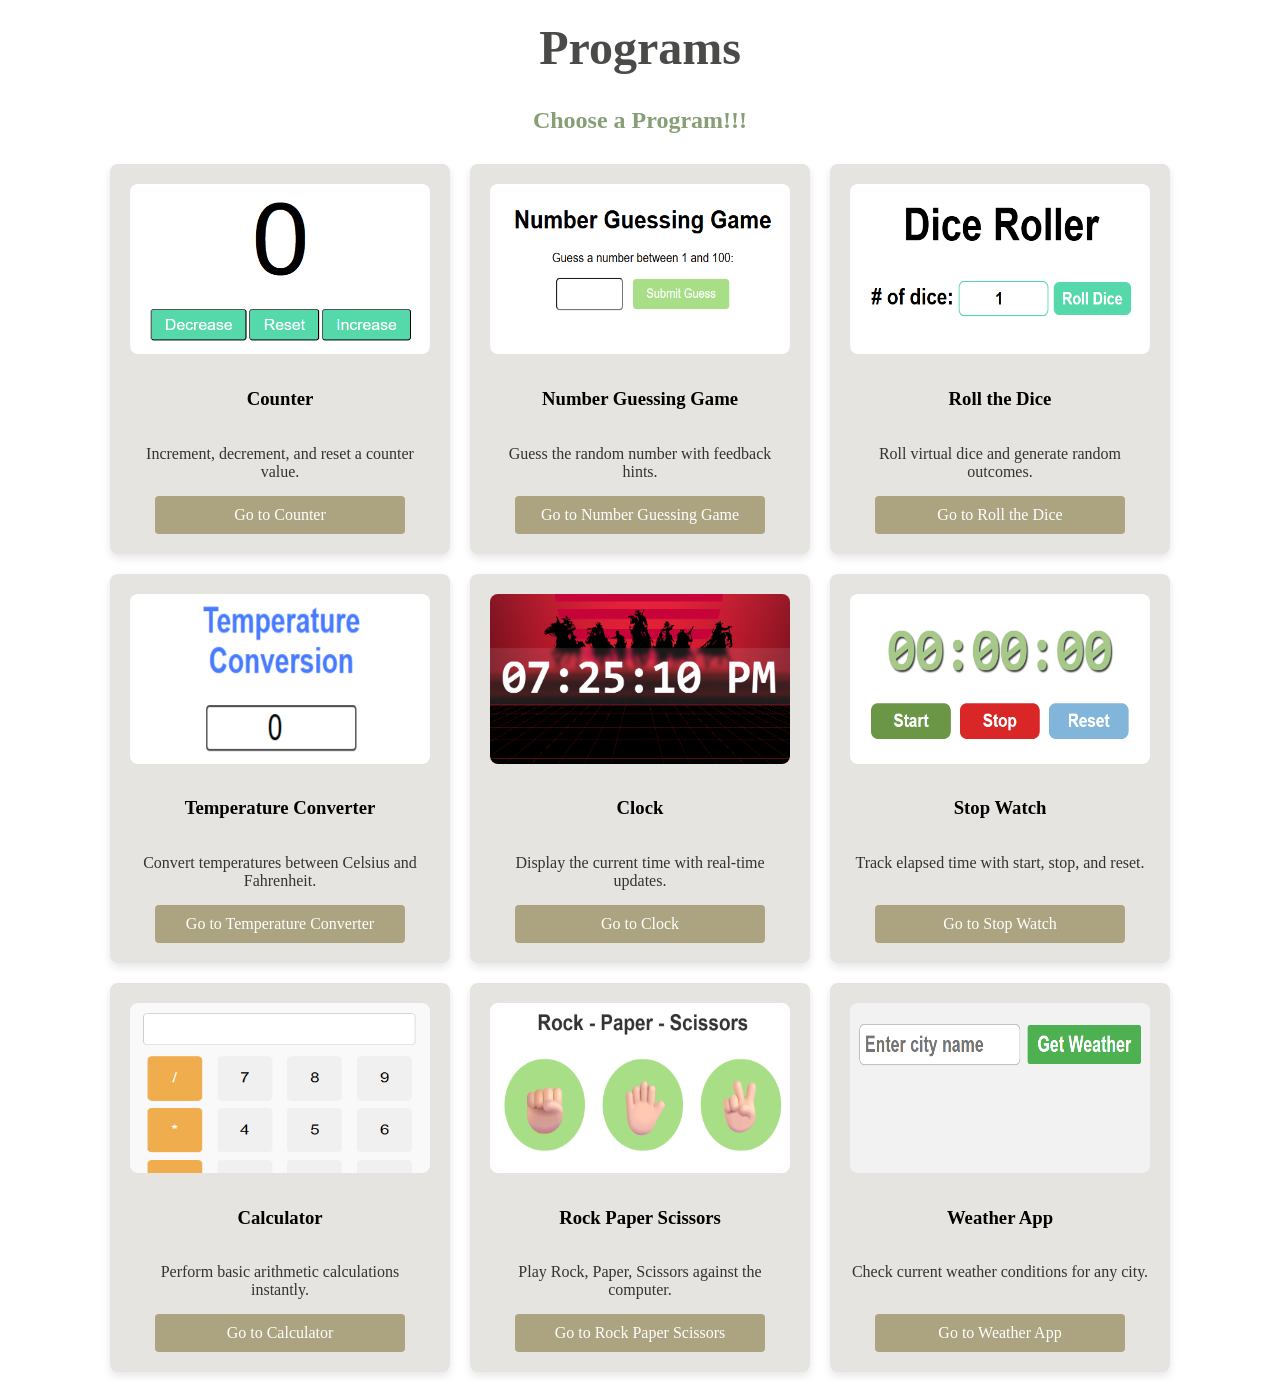
<file: index.html>
<!DOCTYPE html>
<html lang="en">
<head>
    <meta charset="UTF-8">
    <meta name="viewport" content="width=device-width, initial-scale=1.0">
    <title>Programs</title>
    <link rel="stylesheet" href="styles/style.css">
</head>
<body>
    <h1>Programs</h1>
    <h2>Choose a Program!!!</h2>

    <div class="container">
        <div class="program">
            <img src="assets/program_images/counter.png" alt="Counter Program Image">
            <h3>Counter</h3>
            <p>Increment, decrement, and reset a counter value.</p>
            <a href="pages/counter.html">Go to Counter</a>
        </div>

        <div class="program">
            <img src="assets/program_images/numberGuessing.png" alt="Number Guessing Game">
            <h3>Number Guessing Game</h3>
            <p>Guess the random number with feedback hints.</p>
            <a href="pages/numberguessing.html">Go to Number Guessing Game</a>
        </div>

        <div class="program">
            <img src="assets/program_images/diceRoll.png" alt="Roll the Dice">
            <h3>Roll the Dice</h3>
            <p>Roll virtual dice and generate random outcomes.</p>
            <a href="pages/diceRoll.html">Go to Roll the Dice</a>
        </div>

        <div class="program">
            <img src="assets/program_images/temperature.png" alt="Temperature Converter">
            <h3>Temperature Converter</h3>
            <p>Convert temperatures between Celsius and Fahrenheit.</p>
            <a href="pages/temperatureConversion.html">Go to Temperature Converter</a>
        </div>

        <div class="program">
            <img src="assets/program_images/clock.png" alt="Clock">
            <h3>Clock</h3>
            <p>Display the current time with real-time updates.</p>
            <a href="pages/clock.html">Go to Clock</a>
        </div>

        <div class="program">
            <img src="assets/program_images/stopwatch.png" alt="Stop Watch">
            <h3>Stop Watch</h3>
            <p>Track elapsed time with start, stop, and reset.</p>
            <a href="pages/stopWatch.html">Go to Stop Watch</a>
        </div>

        <div class="program">
            <img src="assets/program_images/calculator.png" alt="Calculator">
            <h3>Calculator</h3>
            <p>Perform basic arithmetic calculations instantly.</p>
            <a href="pages/calculator.html">Go to Calculator</a>
        </div>

        <div class="program">
            <img src="assets/program_images/rockPaperScissors.png" alt="Rock Paper Scissors">
            <h3>Rock Paper Scissors</h3>
            <p>Play Rock, Paper, Scissors against the computer.</p>
            <a href="pages/rockPaperScissors.html">Go to Rock Paper Scissors</a>
        </div>

        <div class="program">
            <img src="assets/program_images/weather.png" alt="Weather App">
            <h3>Weather App</h3>
            <p>Check current weather conditions for any city.</p>
            <a href="pages/weather.html">Go to Weather App</a>
        </div>
    </div>
</body>
</html>
</file>
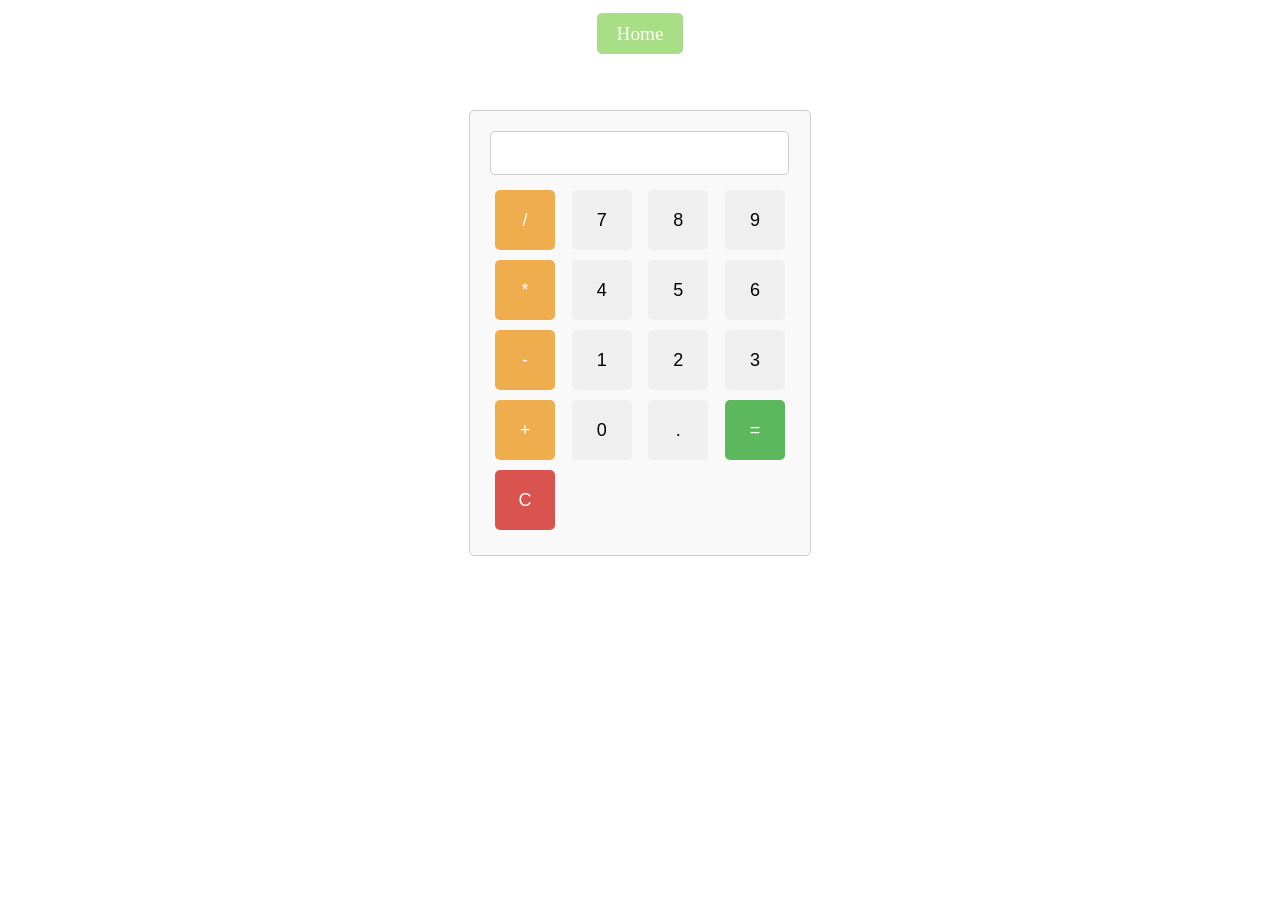
<file: pages/calculator.html>
<!DOCTYPE html>
<html lang="en">
<head>
    <meta charset="UTF-8">
    <meta name="viewport" content="width=device-width, initial-scale=1.0">
    <title>Calculator</title>
    <link rel="stylesheet" href="../styles/calculator.css">
</head>
<body>
    <nav>
        <a href="../index.html">Home</a>
    </nav>
    
    <div class="calculator-container">
        <input type="text" class="display" id="display" readonly>
        <div class="buttons">
            <button class="btn operator" onclick="appendToDisplay('/')">/</button>
            <button class="btn" onclick="appendToDisplay('7')">7</button>
            <button class="btn" onclick="appendToDisplay('8')">8</button>
            <button class="btn" onclick="appendToDisplay('9')">9</button>

            <button class="btn operator" onclick="appendToDisplay('*')">*</button>
            <button class="btn" onclick="appendToDisplay('4')">4</button>
            <button class="btn" onclick="appendToDisplay('5')">5</button>
            <button class="btn" onclick="appendToDisplay('6')">6</button>
            
            <button class="btn operator" onclick="appendToDisplay('-')">-</button>
            <button class="btn" onclick="appendToDisplay('1')">1</button>
            <button class="btn" onclick="appendToDisplay('2')">2</button>
            <button class="btn" onclick="appendToDisplay('3')">3</button>
            
            <button class="btn operator" onclick="appendToDisplay('+')">+</button>
            <button class="btn" onclick="appendToDisplay('0')">0</button>
            <button class="btn" onclick="appendToDisplay('.')">.</button>
            <button class="btn equals" onclick="calculate() ">=</button>
            
            <button class="btn clear" onclick="clearDisplay()">C</button>
        </div>
    </div>
    <script src="../scripts/script.js"></script>
</body>
</html>
</file>
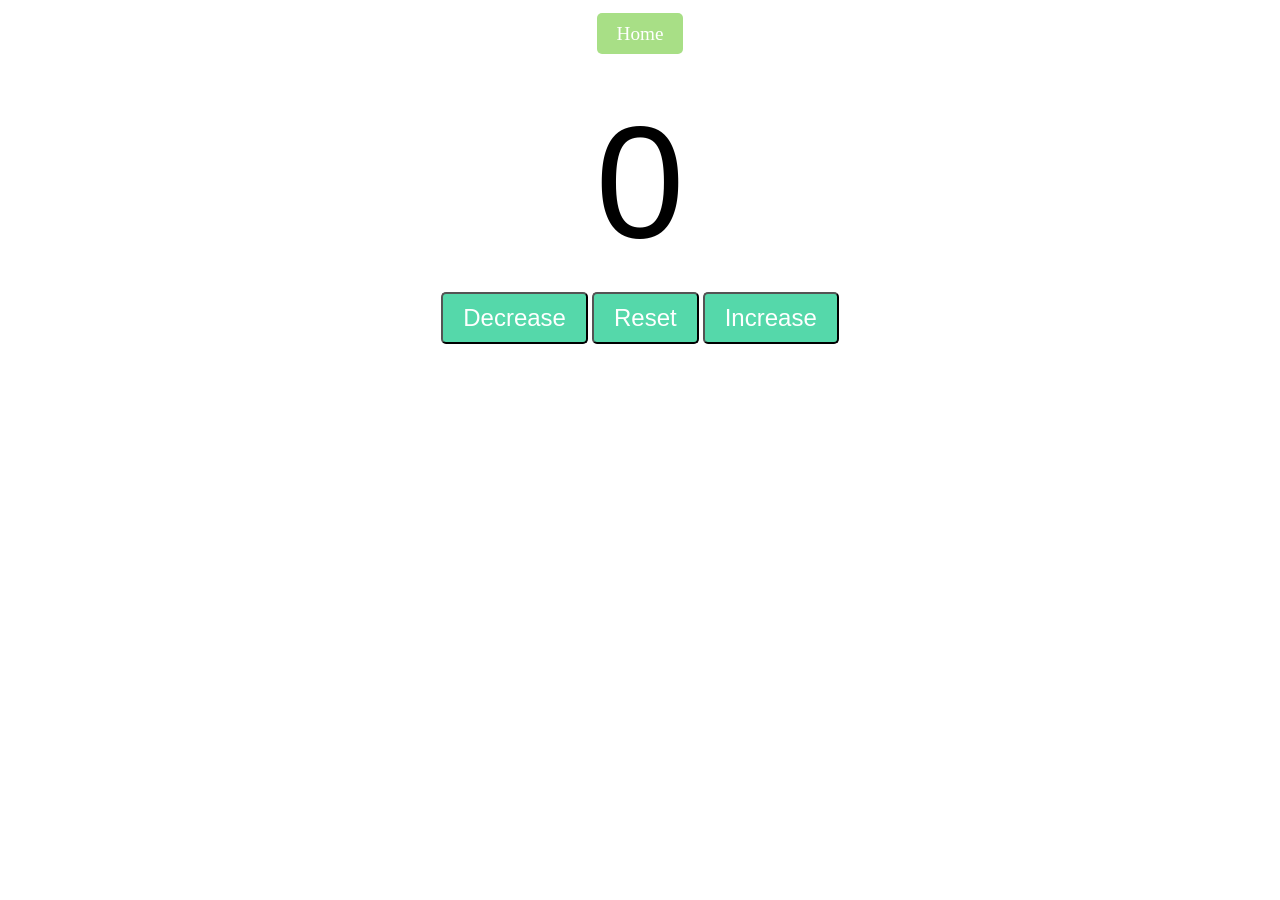
<file: pages/counter.html>
<!DOCTYPE html>
<html lang="en">
<head>
    <meta charset="UTF-8">
    <meta name="viewport" content="width=device-width, initial-scale=1.0">
    <title>Counter</title>
    <link rel="stylesheet" href="../styles/counter.css">
</head>
<body>
    <nav>
        <a href="../index.html">Home</a>
    </nav>
    
    <label id="countLabel">0</label><br>
    <div id="btnContainer">
        <button id="decrementBtn" onclick="decrement()" class="buttons">Decrease</button>
        <button id="resetBtn" onclick="reset()" class="buttons">Reset</button>
        <button id="incrementBtn" onclick="increment()" class="buttons">Increase</button>
    </div>

    <script src="../scripts/script.js"></script>
</body>
</html>
</file>
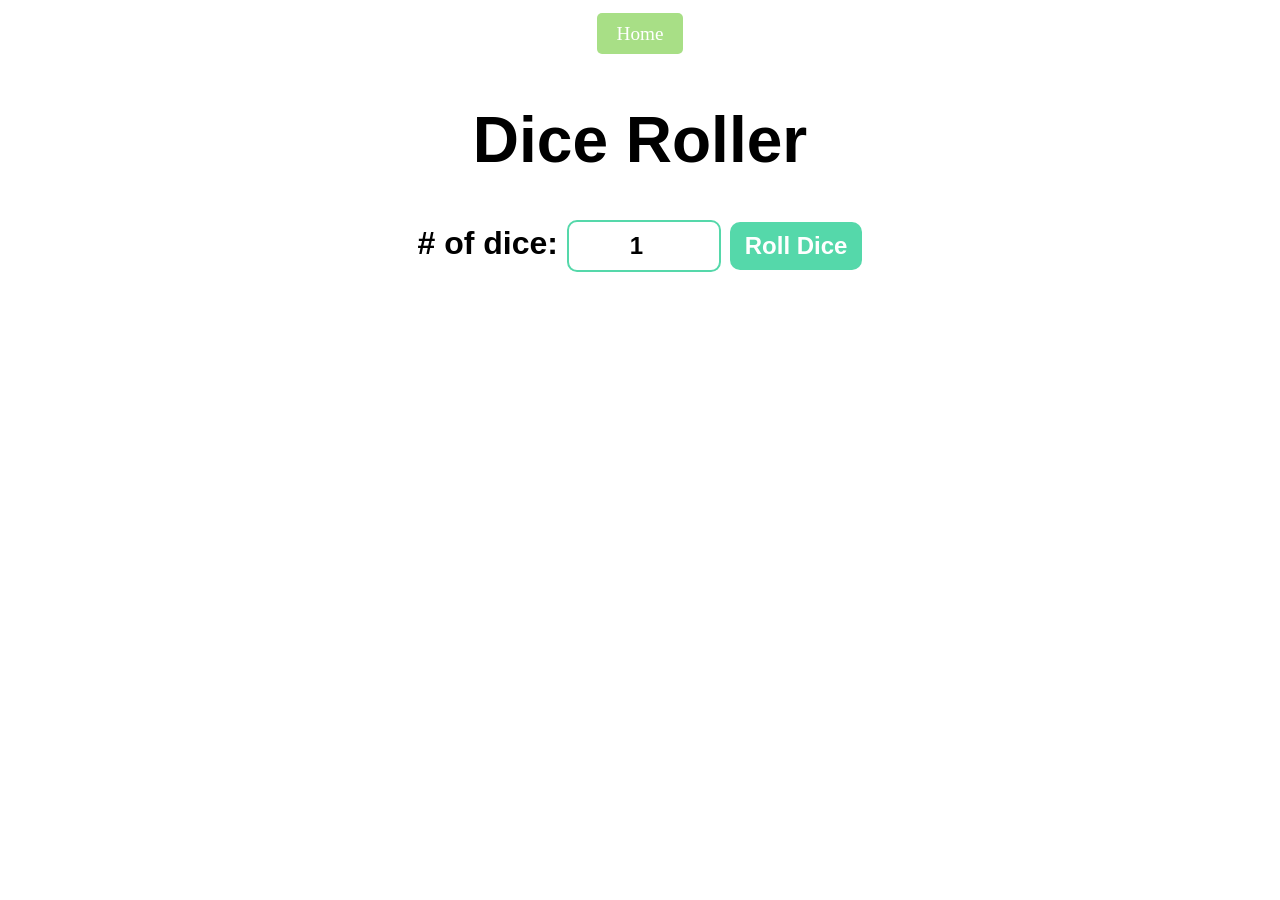
<file: pages/diceRoll.html>
<!DOCTYPE html>
<html lang="en">
<head>
    <meta charset="UTF-8">
    <meta name="viewport" content="width=device-width, initial-scale=1.0">
    <title>Dice Roll</title>
    <link rel="stylesheet" href="../styles/diceRoll.css">
</head>
<body>
    <nav>
        <a href="../index.html">Home</a>
    </nav>

    <div id="container">
        <h1>Dice Roller</h1>
        <label># of dice:</label>
        <input type="number" id="numOfDice" value="1" min="1">
        <button onclick="rollDice()">Roll Dice</button>

        <div id="diceResults"></div>
        <div id="diceImages"></div>
    </div>
    
    <script src="../scripts/diceRoll.js"></script>
</body>
</html>
</file>
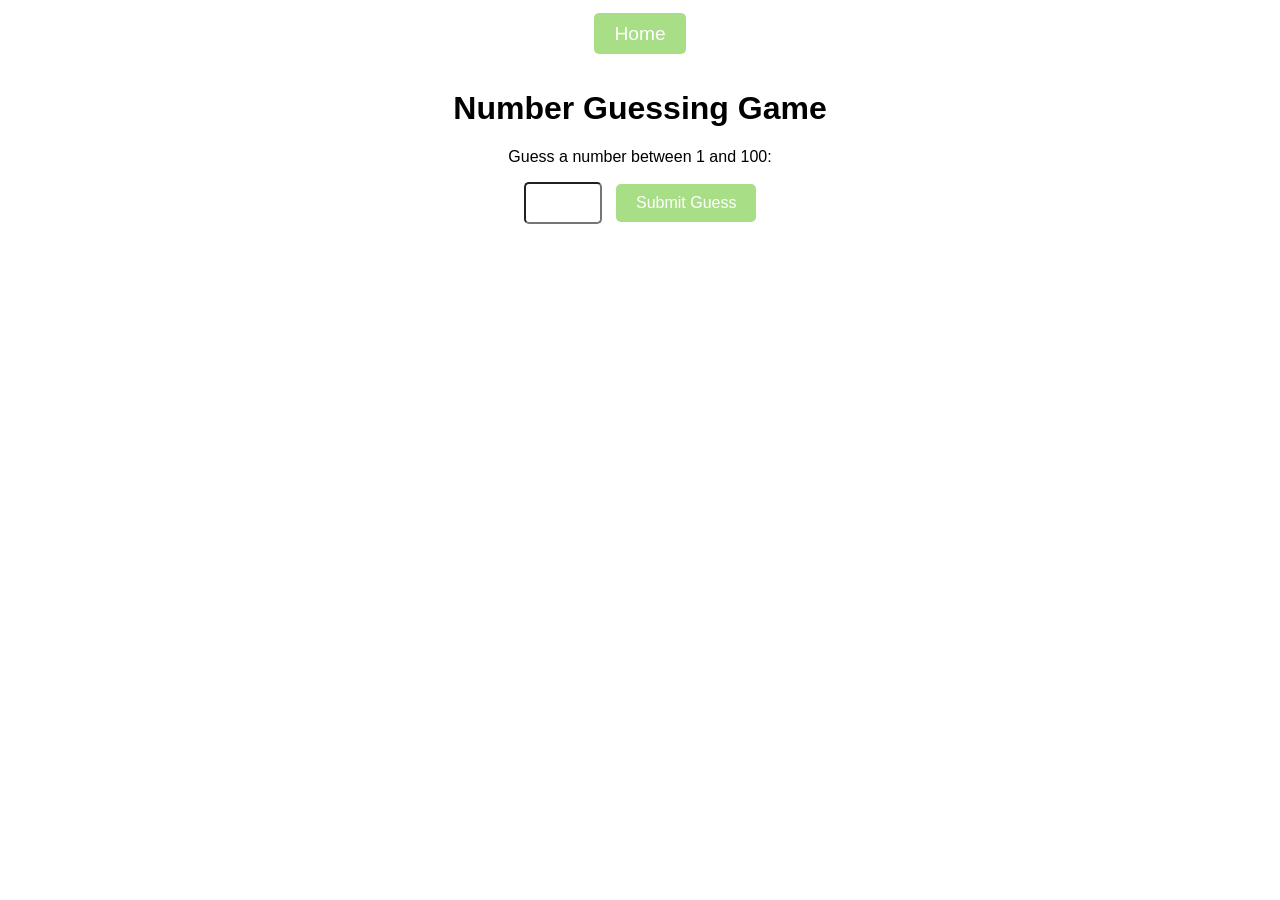
<file: pages/numberguessing.html>
<!DOCTYPE html>
<html lang="en">

<head>
    <meta charset="UTF-8">
    <meta name="viewport" content="width=device-width, initial-scale=1.0">
    <title>Number Guessing Game</title>
    <style>
        body {
            font-family: Arial, sans-serif;
            text-align: center;
        }

        nav {
            padding: 15px 0;
            margin-bottom: 30px;
        }

        nav a {
            text-decoration: none;
            color: #ffffff;
            font-size: 1.2rem;
            transition: color 0.3s;
            background-color: hsl(97, 58%, 70%);
            padding: 10px 20px;
            border-radius: 5px;
        }

        nav a:hover {
            color: #000;
        }

        input {
            padding: 10px;
            font-size: 16px;
            border-radius: 5px;
        }

        button {
            padding: 10px 20px;
            font-size: 16px;
            margin-left: 10px;
            background-color: hsl(97, 58%, 70%);
            border: none;
            border-radius: 5px;
            color: #fff;
            cursor: pointer;
        }

        button:hover {
            background-color: hsl(97, 58%, 60%);
        }

        #feedback {
            margin-top: 20px;
            font-size: 18px;
        }
    </style>
</head>

<body>
    <nav>
        <a href="../index.html">Home</a>
    </nav>

    <h1>Number Guessing Game</h1>
    <p>Guess a number between 1 and 100:</p>
    <input type="number" id="guessInput" min="1" max="100">
    <button onclick="checkGuess()" id="guessSubmit">Submit Guess</button>
    <p id="feedback"></p>
    <script src="../scripts/numberGuessing.js"></script>
</body>

</html>
</file>
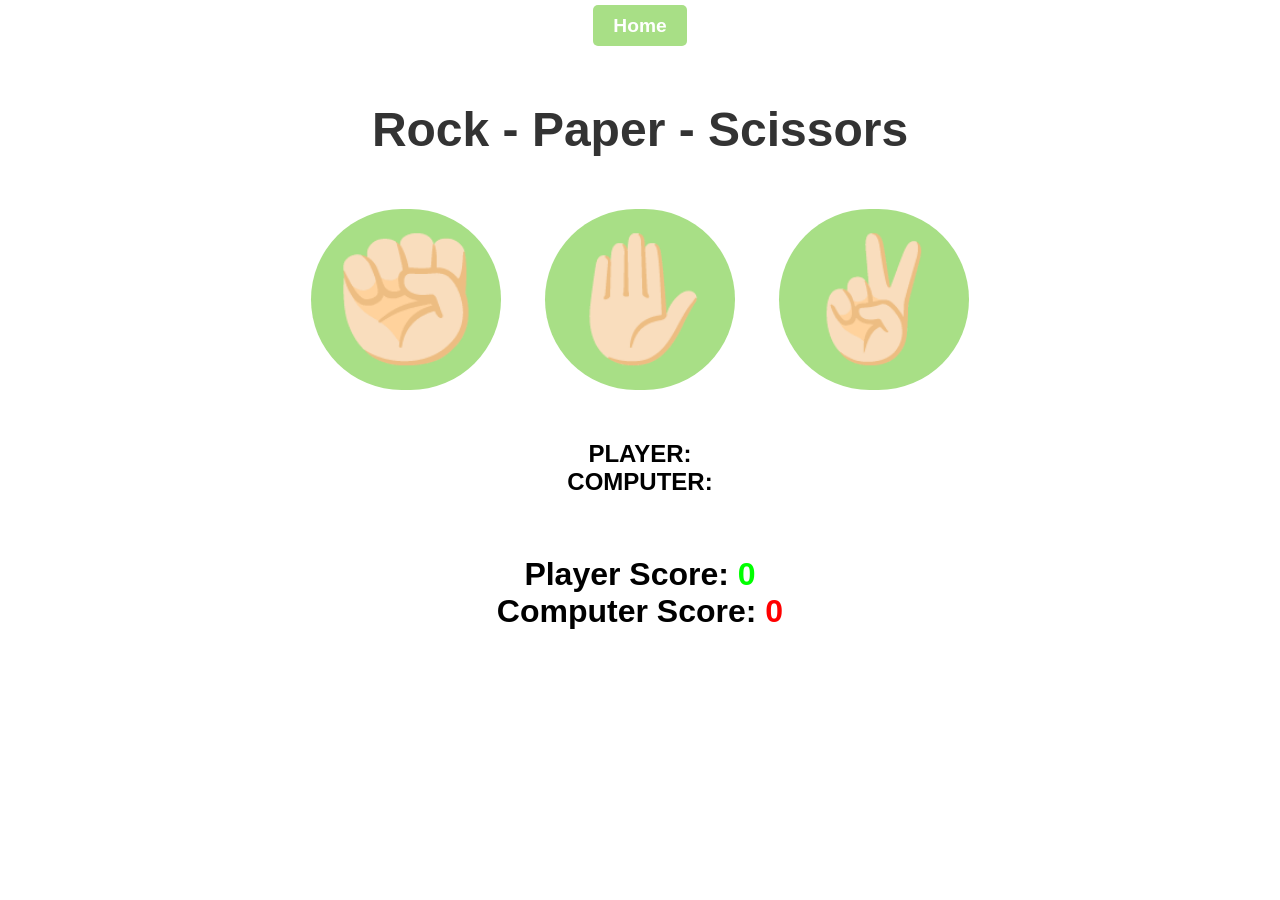
<file: pages/rockPaperScissors.html>
<!DOCTYPE html>
<html lang="en">
<head>
    <meta charset="UTF-8">
    <meta name="viewport" content="width=device-width, initial-scale=1.0">
    <title>Rock Paper Scissors</title>
    <link rel="stylesheet" href="../styles/rockPaperScissors.css">
</head>
<body>
    <nav>
        <a href="../index.html">Home</a>
    </nav>
    
    <h1>Rock - Paper - Scissors</h1>

    <div class="choices">
        <button onclick="playGame('rock')">✊🏻</button>
        <button onclick="playGame('paper')">✋🏻</button>
        <button onclick="playGame('scissors')">✌🏻</button>
    </div>

    <div id="playerDisplay">PLAYER: </div>
    <div id="computerDisplay">COMPUTER: </div>
    <div id="resultDisplay"></div>

    <div class="scoreDisplay">Player Score: 
        <span id="playerScoreDisplay">0</span>
    </div>
    <div class="scoreDisplay">Computer Score: 
        <span id="computerScoreDisplay">0</span>
    </div>

    <script src="../scripts/rockPaperScissors.js"></script>
</body>
</html>
</file>
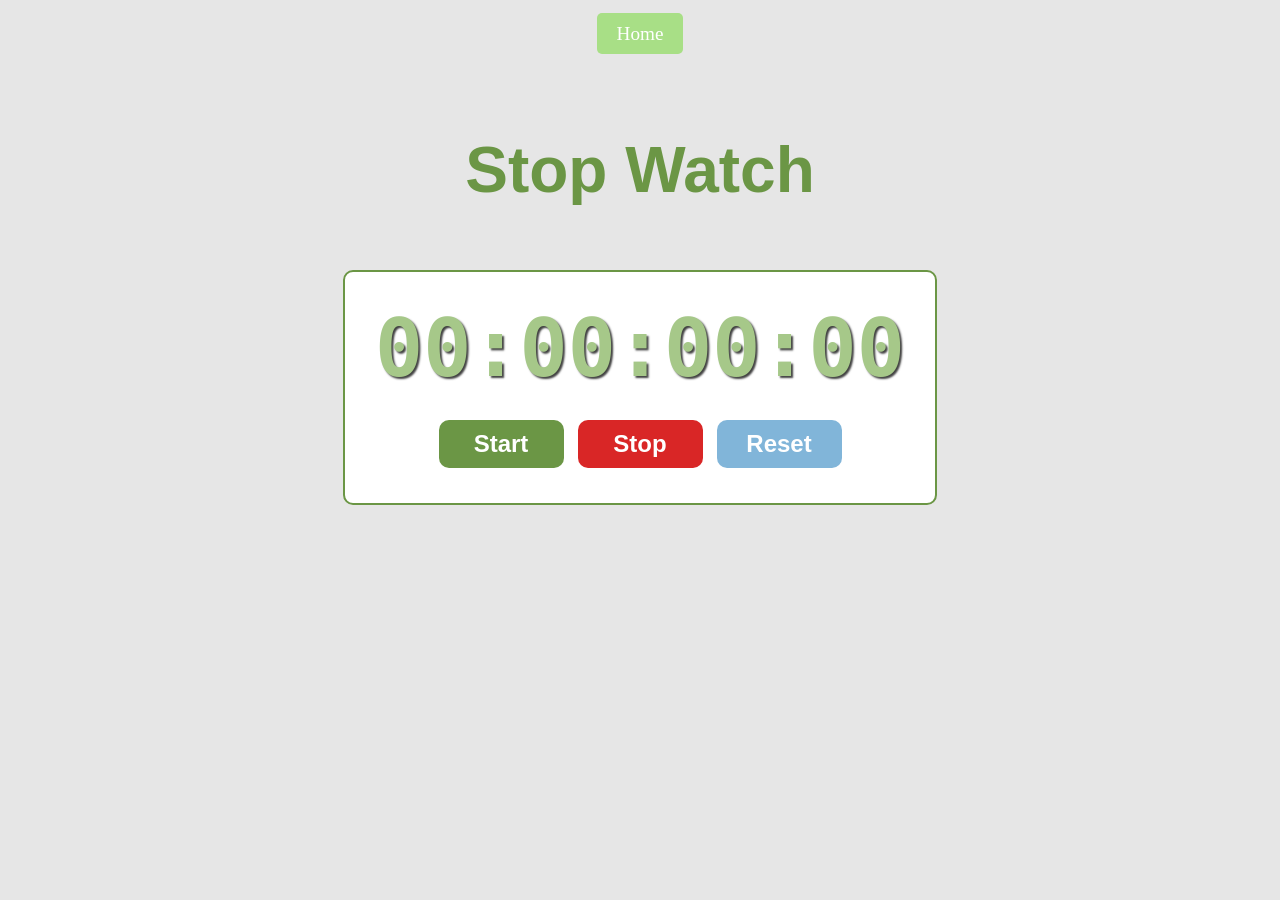
<file: pages/stopWatch.html>
<!DOCTYPE html>
<html lang="en">
<head>
    <meta charset="UTF-8">
    <meta name="viewport" content="width=device-width, initial-scale=1.0">
    <title>Stop Watch</title>
    <link rel="stylesheet" href="../styles/stopWatch.css">
</head>
<body>
    <nav>
        <a href="../index.html">Home</a>
    </nav>
    
    <h1 id="myH1">Stop Watch</h1>

    <div id="container">
        <div id="display">
            00:00:00:00
        </div>
        <div id="controls">
            <button id="startBtn" onclick="startStopwatch()">Start</button>
            <button id="stopBtn" onclick="stopStopwatch()">Stop</button>
            <button id="resetBtn" onclick="resetStopwatch()">Reset</button>
        </div>
    </div>

    <script src="../scripts/stopWatch.js"></script>
</body>
</html>
</file>
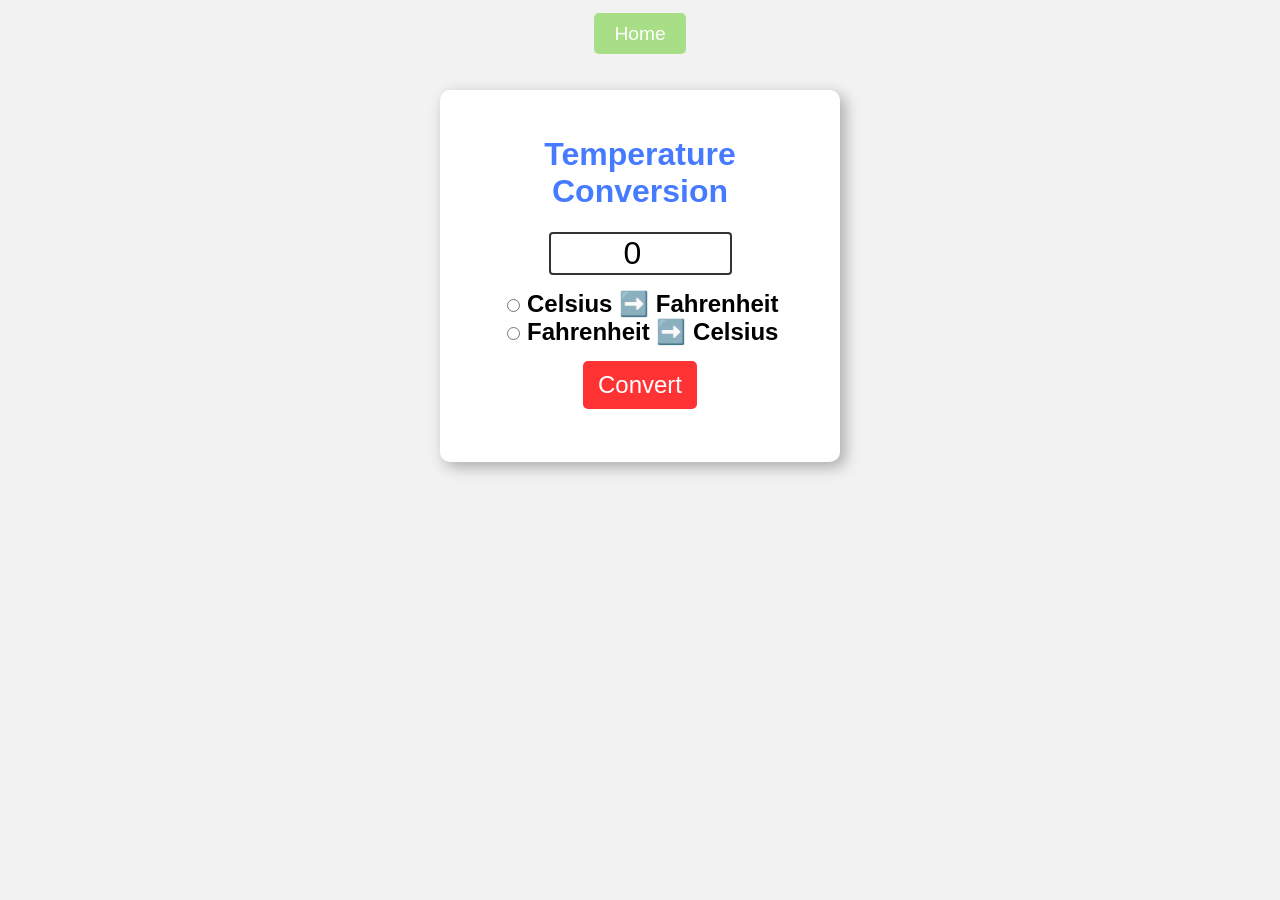
<file: pages/temperatureConversion.html>
<!DOCTYPE html>
<html lang="en">

<head>
    <meta charset="UTF-8">
    <meta name="viewport" content="width=device-width, initial-scale=1.0">
    <title>Temperature Conversion</title>
    <style>
        body {
            font-family: Arial, sans-serif;
            background-color: hsl(0, 0%, 95%);
            text-align: center;
        }

        nav {
            padding: 15px 0;
            margin-bottom: 30px;
        }

        nav a {
            text-decoration: none;
            color: #ffffff;
            font-size: 1.2rem;
            transition: color 0.3s;
            background-color: hsl(97, 58%, 70%);
            padding: 10px 20px;
            border-radius: 5px;
        }

        nav a:hover {
            color: #000;
        }

        h1 {
            color: hsl(223, 100%, 64%);
        }

        form {
            background-color: hsl(0, 0%, 100%);
            text-align: center;
            max-width: 350px;
            margin: auto;
            padding: 25px;
            border-radius: 10px;
            box-shadow: 5px 5px 15px hsl(0, 0%, 0%, 0.3);
        }

        #textBox {
            width: 50%;
            text-align: center;
            font-size: 2em;
            border: 2px solid hsl(0, 0%, 0%, 0.8);
            border-radius: 4px;
            margin-bottom: 15px;
        }

        label {
            font-size: 1.5em;
            font-weight: bold;
        }

        button {
            margin-top: 15px;
            background-color: hsl(0, 100%, 60%);
            font-size: 1.5em;
            border: none;
            padding: 10px 15px;
            border-radius: 5px;
            color: hsl(0, 0%, 100%);
            cursor: pointer;
        }

        button:hover {
            background-color: hsl(0, 100%, 50%);
        }

        #result {
            margin-top: 20px;
            font-size: 1.75em;
            font-weight: bold;
        }
    </style>
</head>

<body>
    <nav>
        <a href="../index.html">Home</a>
    </nav>

    <form>
        <h1>Temperature Conversion</h1>
        <input type="number" id="textBox" value="0"><br>

        <input type="radio" id="toFahrenheit" name="unit">
        <label for="toFahrenheit">Celsius ➡️ Fahrenheit</label><br>

        <input type="radio" id="toCelsius" name="unit">
        <label for="toCelsius">Fahrenheit ➡️ Celsius</label><br>

        <button type="button" onclick="convertTemperature()">Convert</button>

        <p id="result"></p>
    </form>

    <script>
        const textBox = document.getElementById('textBox');
        const toFahrenheit = document.getElementById('toFahrenheit');
        const toCelsius = document.getElementById('toCelsius');
        const result = document.getElementById('result');
        let temp;

        function convertTemperature() {
            if (toFahrenheit.checked) {
                temp = Number(textBox.value);
                temp = (temp * 9 / 5) + 32;
                result.textContent = temp.toFixed(1) + "°F";
            } else if (toCelsius.checked) {
                temp = Number(textBox.value);
                temp = (temp - 32) * 5 / 9;
                result.textContent = temp.toFixed(1) + "°C";
            } else {
                result.textContent = 'Please select a conversion type.';
            }
        }
    </script>
</body>

</html>
</file>
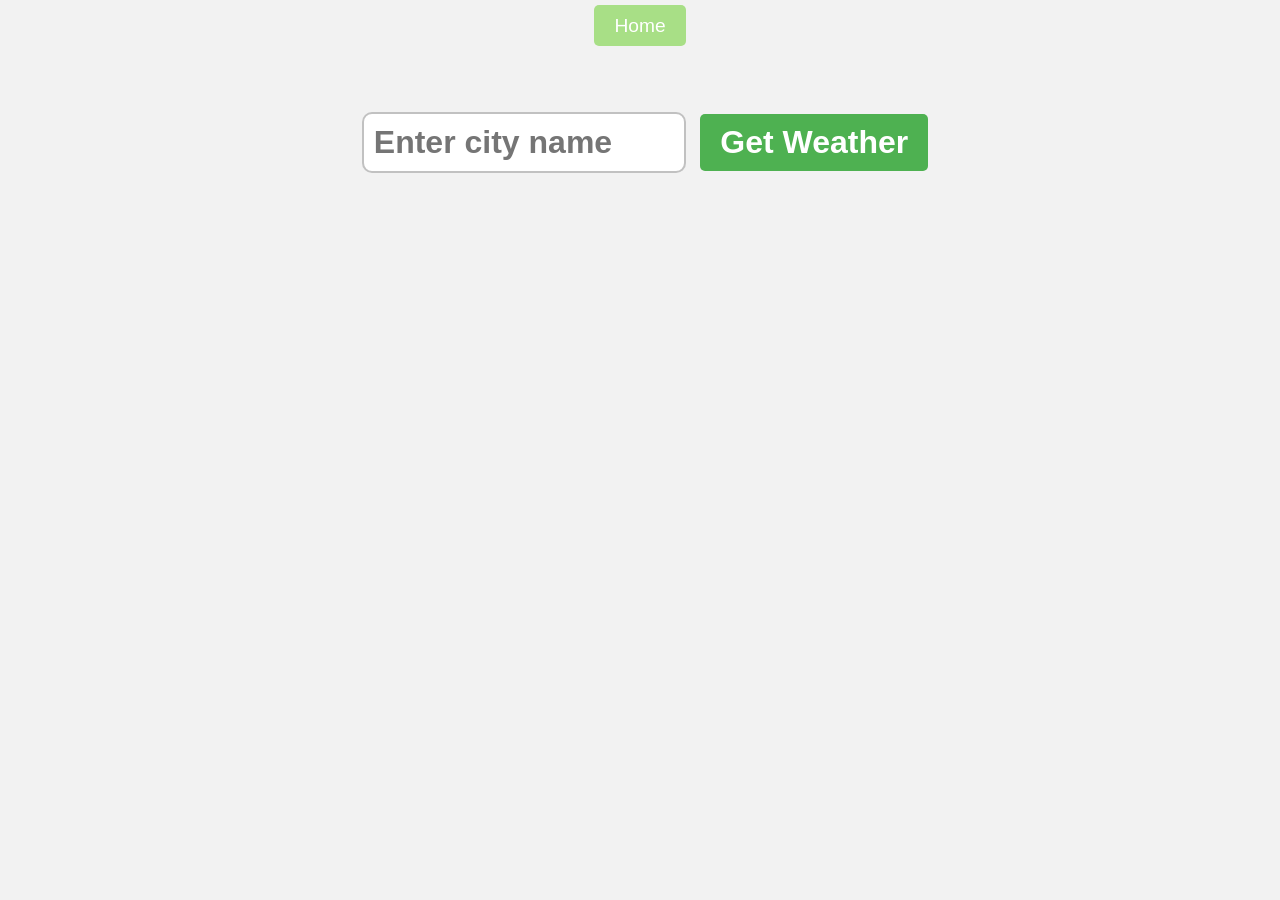
<file: pages/weather.html>
<!DOCTYPE html>
<html lang="en">
<head>
    <meta charset="UTF-8">
    <meta name="viewport" content="width=device-width, initial-scale=1.0">
    <title>Weather App</title>
    <link rel="stylesheet" href="../styles/weather.css">
</head>
<body>
    <nav>
        <a href="../index.html">Home</a>
    </nav>

    <form class="weatherForm">
        <input type="text" class="cityInput" placeholder="Enter city name">
        <button type="submit">Get Weather</button>
    </form>

    <div class="card" style="display: none;">
    </div>

    <script src="../scripts/weather.js"></script>
</body>
</html>
</file>
<file: styles/style.css>
h1 {
    font-size: 3em;
    text-align: center;
    margin-top: 20px;
    color: hsl(90, 1%, 29%);
}

h2 {
    color: hsl(92, 17%, 54%);
    margin-bottom: 10px;
    text-align: center;
}

.container {
    max-width: 1200px;
    margin: 0 auto;
    padding: 20px;
    display: flex;
    flex-wrap: wrap;
    gap: 20px;
    justify-content: center;
}

.program {
    display: flex;
    flex-direction: column;
    align-items: center;
    background-color: hsl(40, 11%, 89%);
    padding: 20px;
    border-radius: 8px;
    width: 300px;
    height: auto;
    box-shadow: 0 4px 8px rgba(0, 0, 0, 0.1);
}

.program img {
    width: 100%;
    height: 170px;
    border-radius: 8px;
    margin-bottom: 15px;
}

.program p {
    text-align: center;
    margin-bottom: 15px;
    color: #333;
}

.program a {
    margin-top: auto;
    padding: 10px 20px;
    background-color: hsl(48, 21%, 59%);
    color: #333;
    text-decoration: none;
    border-radius: 4px;
    transition: background-color 0.3s ease;
    width: 70%;
    text-align: center;
    color: white;
}

.program a:hover {
    background-color: hsl(48, 21%, 70%);
}
</file>
<file: styles/calculator.css>
nav {
    padding: 15px 0;
    margin-bottom: 30px;
    text-align: center;
}

nav a {
    text-decoration: none;
    color: #ffffff;
    font-size: 1.2rem;
    transition: color 0.3s;
    background-color: hsl(97, 58%, 70%);
    padding: 10px 20px;
    border-radius: 5px;
}

nav a:hover {
    color: #000;
}

.calculator-container {
    width: 300px;
    margin: 50px auto;
    padding: 20px;
    border: 1px solid #ccc;
    border-radius: 5px;
    background-color: #f9f9f9;
}

.display {
    width: 285px;
    height: 40px;
    margin-bottom: 10px;
    font-size: 18px;
    text-align: right;
    padding-right: 10px;
    border: 1px solid #ccc;
    border-radius: 5px;
}

.buttons {
    display: flex;
    flex-wrap: wrap;
    justify-content: space-between;
}

.btn {
    width: 60px;
    height: 60px;
    margin: 5px;
    font-size: 18px;
    cursor: pointer;
    border: none;
    border-radius: 5px;
}

.btn:hover {
    background-color: #e0e0e0;
}

.operator {
    background-color: #f0ad4e;
    color: white;
}

.operator:hover {
    background-color: #ec971f;
}

.clear {
    background-color: #d9534f;
    color: white;
}

.clear:hover {
    background-color: #c9302c;
}

.equals {
    background-color: #5cb85c;
    color: white;
}

.equals:hover {
    background-color: #4cae4c;
}
</file>
<file: styles/counter.css>
nav {
    padding: 15px 0;
    margin-bottom: 30px;
    text-align: center;
}

nav a {
    text-decoration: none;
    color: #ffffff;
    font-size: 1.2rem;
    transition: color 0.3s;
    background-color: hsl(97, 58%, 70%);
    padding: 10px 20px;
    border-radius: 5px;
}

nav a:hover {
    color: #000;
}

#countLabel {
  display: block;
  text-align: center;
  font-size: 10em;
  font-family: 'Helvetica Neue', Helvetica, Arial, sans-serif;
}

#btnContainer {
    text-align: center;
}

.buttons {
    padding: 10px 20px;
    font-size: 1.5em;
    color: white;
    background-color: hsl(159, 63%, 59%);
    border-radius: 5px;
    cursor: pointer;
    transition: background-color 0.25s ease;
}

.buttons:hover {
    background-color: hsl(159, 63%, 30%);
}
</file>
<file: styles/diceRoll.css>
nav {
    padding: 15px 0;
    margin-bottom: 30px;
    text-align: center;
}

nav a {
    text-decoration: none;
    color: #ffffff;
    font-size: 1.2rem;
    transition: color 0.3s;
    background-color: hsl(97, 58%, 70%);
    padding: 10px 20px;
    border-radius: 5px;
}

nav a:hover {
    color: #000;
}

#container {
    font-family: Arial, sans-serif;
    text-align: center;
    font-size: 2rem;
    font-weight: bold;
}

button {
    font-size: 1.5rem;
    padding: 10px 15px;
    border-radius: 10px;
    border: none;
    background-color: hsl(159, 63%, 59%);
    color: white;
    cursor: pointer;
    font-weight: bold;
}

button:hover {
    background-color: hsl(159, 63%, 30%);
}

button:active {
    background-color: hsl(159, 63%, 20%);
}

input {
    font-size: 1.5rem;
    padding: 10px 0px;
    border-radius: 10px;
    border: 2px solid hsl(159, 63%, 59%);
    width: 150px;
    text-align: center;
    font-weight: bold;
}

#diceResults {
    margin-top: 20px;
    font-size: 1.5rem;
    color: hsl(159, 63%, 59%);
}

#diceImages img {
    width: 100px;
    height: 100px;
    margin: 5px;
    border-radius: 15px;
}
</file>
<file: styles/rockPaperScissors.css>
body {
    font-family: Arial, sans-serif;
    font-weight: bold;
    margin: 0;
    display: flex;
    flex-direction: column;
    align-items: center;
}

nav {
    padding: 15px 0;
    margin-bottom: 30px;
}

nav a {
    text-decoration: none;
    color: #ffffff;
    font-size: 1.2rem;
    transition: color 0.3s;
    background-color: hsl(97, 58%, 70%);
    padding: 10px 20px;
    border-radius: 5px;
}

nav a:hover {
    color: #000;
}

h1 {
    color: #333;
    margin-top: 20px;
    font-size: 3rem;
}

.choices {
    margin-bottom: 30px;
}

.choices button{
    font-size: 7.5rem;
    min-width: 160px;
    margin: 20px;
    border-radius: 250px;
    border: none;
    cursor: pointer;
    padding: 20px;
    background-color: hsl(97, 58%, 70%);
    transition: background-color 0.3s, transform 0.3s;
}

.choices button:hover {
    background-color: hsl(97, 51%, 77%);
}

#playerDisplay, #computerDisplay {
    font-size: 1.5rem;
}

#resultDisplay {
    font-size: 2rem;
    margin: 30px 0;
}

.scoreDisplay {
    font-size: 2rem;
}

.greenText, #playerScoreDisplay {
    color: rgb(0, 255, 0);
}

.redText, #computerScoreDisplay {
    color: red;
}
</file>
<file: styles/stopWatch.css>
body {
    display: flex;
    flex-direction: column;
    align-items: center;
    background-color: hsl(0, 0%, 90%);
}

nav {
    padding: 15px 0;
    margin-bottom: 30px;
}

nav a {
    text-decoration: none;
    color: #ffffff;
    font-size: 1.2rem;
    transition: color 0.3s;
    background-color: hsl(97, 58%, 70%);
    padding: 10px 20px;
    border-radius: 5px;
}

nav a:hover {
    color: #000;
}

#myH1 {
    font-size: 4rem;
    font-family: 'Arial', sans-serif;
    color: hsl(92, 37%, 43%);
}

#container {
    display: flex;
    flex-direction: column;
    align-items: center;
    padding: 30px;
    gap: 20px;
    margin-top: 20px;
    background-color: white;
    border-radius: 10px;
    border: 2px solid hsl(92, 37%, 43%);
}

#display {
    font-size: 5rem;
    font-family: monospace;
    font-weight: bold;
    color: hsl(92, 36%, 66%);
    text-shadow: 2px 2px 2px hsla(0, 0%, 0%, 0.75);
}

#controls button{
    font-size: 1.5rem;
    font-weight: bold;
    padding: 10px 20px;
    margin: 5px;
    border: none;
    min-width: 125px;
    border-radius: 10px;
    cursor: pointer;
    color: white;
    transition: background-color 0.5s ease;
}

#startBtn {
    background-color: hsl(92, 37%, 43%);
    transition: background-color 0.3s ease;
}

#startBtn:hover {
    background-color: hsl(92, 58%, 70%);
}

#stopBtn {
    background-color: hsl(0, 70%, 50%);
    transition: background-color 0.3s ease;
}

#stopBtn:hover {
    background-color: hsl(0, 70%, 60%);
}

#resetBtn {
    background-color: hsl(205, 54%, 68%);
    transition: background-color 0.3s ease;
}

#resetBtn:hover {
    background-color: hsl(205, 54%, 78%);
}
</file>
<file: styles/weather.css>
body {
  font-family: Arial, sans-serif;
  background-color: hsl(0, 0%, 95%);
  margin: 0;
  display: flex;
  flex-direction: column;
  align-items: center;
}

nav {
  padding: 15px 0;
  margin-bottom: 30px;
}

nav a {
  text-decoration: none;
  color: #ffffff;
  font-size: 1.2rem;
  transition: color 0.3s;
  background-color: hsl(97, 58%, 70%);
  padding: 10px 20px;
  border-radius: 5px;
}

nav a:hover {
  color: #000;
}

.weatherForm {
  margin: 20px;
}

.cityInput {
  padding: 10px;
  font-size: 2rem;
  font-weight: bold;
  border: 2px solid hsl(0, 0%, 20%, 0.3);
  border-radius: 10px;
  margin: 10px;
  width: 300px;
}

button[type="submit"] {
  padding: 10px 20px;
  font-size: 2rem;
  font-weight: bold;
  color: white;
  background-color: hsl(122, 39%, 50%);
  border: none;
  border-radius: 5px;
  cursor: pointer;
}

button[type="submit"]:hover {
  background-color: hsl(122, 39%, 40%);
}

.card {
  background: linear-gradient(180deg, hsl(210, 100%, 75%), hsl(40, 100%, 75%));
  padding: 50px;
  box-shadow: 2px 2px 5px hsla(0, 0%, 0%, 0.5);
  min-width: 300px;
  display: flex;
  flex-direction: column;
  align-items: center;
  border-radius: 10px;
  margin-bottom: 30px;
}

h1 {
  font-size: 3.5rem;
  margin-top: 0;
  margin-bottom: 25px;
}

p {
  font-size: 1.5rem;
  margin: 5px 0;
}

.cityDisplay,
.tempDisplay {
  font-size: 3.5rem;
  font-weight: bold;
  color: hsl(0, 0%, 0%, 0.75);
  margin-bottom: 25px;
}

.humidityDisplay {
  font-weight: bold;
  margin-bottom: 25px;
}

.descDisplay {
  font-size: 2rem;
  font-style: italic;
  font-weight: bold;
}

.weatherEmoji {
  margin: 0;
  font-size: 7.5rem;
}

.errorDisplay {
  font-size: 2.5rem;
  font-weight: bold;
  color: hsl(0, 0%, 0, 0.75);
}
</file>
